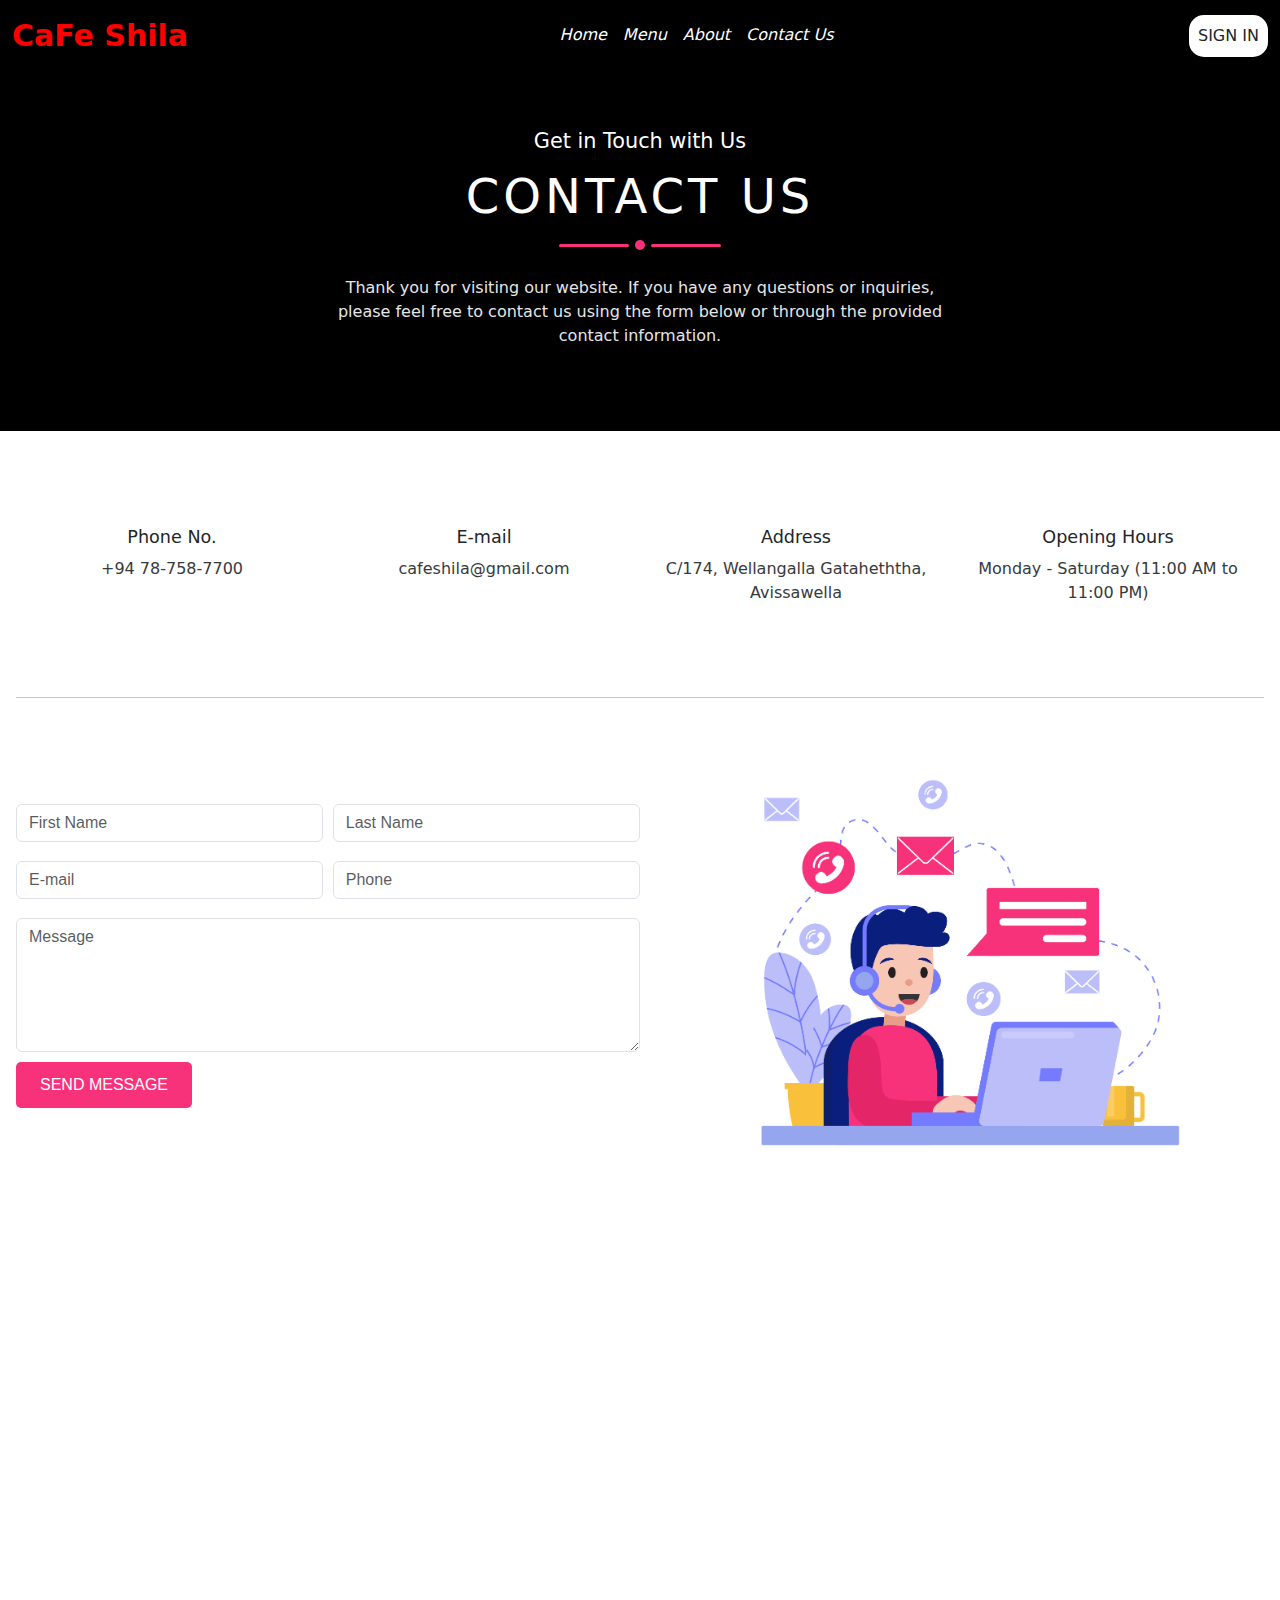
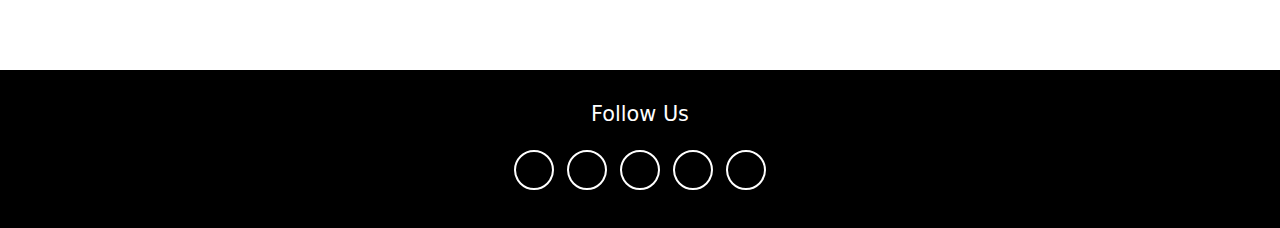
<file: contact.html>
<html>
  <head>
    <meta charset="utf-8">
    <meta http-equiv="X-UA-Compatible" content="IE=edge">
    <title></title>
    <meta name="description" content="">
    <meta name="viewport" content="width=device-width, initial-scale=1">
    <link rel="stylesheet" href="contact.css">
    <!-- Fontawesome icon -->
    <link rel="stylesheet" href="https://cdnjs.cloudflare.com/ajax/libs/font-awesome/5.15.1/css/all.min.css" integrity="sha512-+4zCK9k+qNFUR5X+cKL9EIR+ZOhtIloNl9GIKS57V1MyNsYpYcUrUeQc9vNfzsWfV28IaLL3i96P9sdNyeRssA==" crossorigin="anonymous" />
    <link href="https://cdn.jsdelivr.net/npm/bootstrap@5.0.2/dist/css/bootstrap.min.css" rel="stylesheet" >
  </head>
  <body>

    <nav class="navbar navbar-expand-lg navbar-dark" id="navbar">
      <div class="container-fluid">
        <a class="navbar-brand" href="#">CaFe Shila </a>
        <button class="navbar-toggler" type="button" data-bs-toggle="collapse" data-bs-target="#navbarSupportedContent">
          <span class="navbar-toggler-icon"></span>
        </button>
        <div class="collapse navbar-collapse" id="navbarSupportedContent">
          <ul class="navbar-nav mx-auto">
            <li class="nav-item">
              <a class="nav-link Active"  href="index.html"><em>Home</a></em>
            </li>
            <li class="nav-item">
              <a class="nav-link Active"  href="tekmenu.html"><em>Menu</a></em>
            </li>
            <li class="nav-item">
              <a class="nav-link"  href="About.html"><em>About</a></em>
            </li>
            <li class="nav-item">
              <a class="nav-link"  href="#"><em>Contact Us</a></em>
            </li>
            </ul>
            <button class="btn p-2 my-lg-0 my-2" onclick="window.location.href='login.html';" >SIGN IN</button>
        </div>
      </div>
    </nav>









    
    <section class = "contact-section">
      <div class = "contact-bg">
        <h3>Get in Touch with Us</h3>
        <h2>contact us</h2>
        <div class = "line">
          <div></div>
          <div></div>
          <div></div>
        </div>
        <p class = "text">Thank you for visiting our website. If you have any questions or inquiries, please feel free to contact us using the form below or through the provided contact information.</p>
      </div>


      <div class = "contact-body">
        <div class = "contact-info">
          <div>
            <span><i class = "fas fa-mobile-alt"></i></span>
            <span>Phone No.</span>
            <span class = "text">+94 78-758-7700</span>
          </div>
          <div>
            <span><i class = "fas fa-envelope-open"></i></span>
            <span>E-mail</span>
            <span class = "text">cafeshila@gmail.com</span>
          </div>
          <div>
            <span><i class = "fas fa-map-marker-alt"></i></span>
            <span>Address</span>
            <span class = "text">C/174, Wellangalla Gataheththa, Avissawella</span>
          </div>
          <div>
            <span><i class = "fas fa-clock"></i></span>
            <span>Opening Hours</span>
            <span class = "text">Monday - Saturday (11:00 AM to 11:00 PM)</span>
          </div>
        </div>

        <div class = "contact-form">
          <form>
            <div>
              <input type = "text" class = "form-control" placeholder="First Name">
              <input type = "text" class = "form-control" placeholder="Last Name">
            </div>
            <div>
              <input type = "email" class = "form-control" placeholder="E-mail">
              <input type = "text" class = "form-control" placeholder="Phone">
            </div>
            <textarea rows = "5" placeholder="Message" class = "form-control"></textarea>
            <input type = "submit" class = "send-btn" value = "send message">
          </form>

          <div>
            <img src = "contact-png.png" alt = "">
          </div>
        </div>
      </div>

      <div class = "map">
        <iframe src="https://www.google.com/maps/embed?pb=!1m16!1m12!1m3!1d7920.984373798415!2d80.19852983549485!3d6.951120972196348!2m3!1f0!2f0!3f0!3m2!1i1024!2i768!4f13.1!2m1!1sc%2F174%2CWelangalla%2C%20Gataththa%2Cavissawella!5e0!3m2!1sen!2slk!4v1702917424016!5m2!1sen!2slk" width="100%" height="450" style="border:0;" allowfullscreen="" loading="lazy" referrerpolicy="no-referrer-when-downgrade"></iframe>
      </div>

      <div class = "contact-footer">
        <h3>Follow Us</h3>
        <div class = "social-links">
          <a href = "#" class = "fab fa-facebook-f"></a>
          <a href = "#" class = "fab fa-twitter"></a>
          <a href = "#" class = "fab fa-instagram"></a>
          <a href = "#" class = "fab fa-linkedin"></a>
          <a href = "#" class = "fab fa-youtube"></a>
        </div>
      </div>
    </section>

    
    <script src="https://cdn.jsdelivr.net/npm/@popperjs/core@2.9.2/dist/umd/popper.min.js" ></script>
    <script src="https://cdn.jsdelivr.net/npm/bootstrap@5.0.2/dist/js/bootstrap.min.js" ></script>
  </body>
</html>
</file>
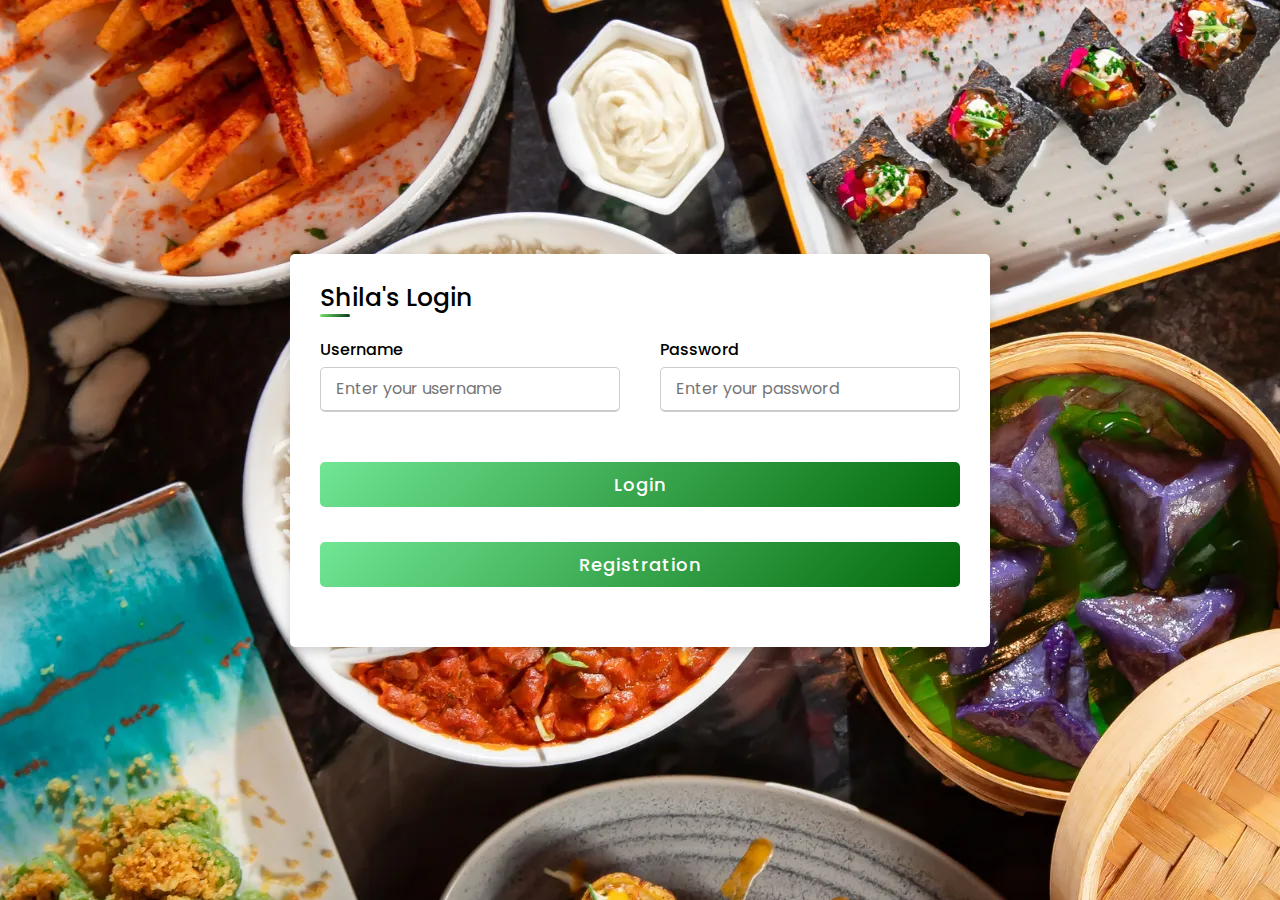
<file: Login.html>
<!DOCTYPE html>
<html lang="en">
<head>
  <meta charset="UTF-8">
  <meta name="viewport" content="width=device-width, initial-scale=1.0">
  <link rel="stylesheet" href="login.css">
  <style>
    /* Your CSS styles here */
  </style>
  <title>Login Page</title>
</head>
<body>
  <div class="container">
    <div class="title"> Shila's Login</div>
    <div class="content">
      <form method="post" action="Login1.php">
        <div class="user-details">
          <div class="input-box">
            <span class="details">Username</span>
            <input type="text" placeholder="Enter your username" required>
          </div>
          <div class="input-box">
            <span class="details">Password</span>
            <input type="password" placeholder="Enter your password" required>
          </div>
        </div>
        <div class="button">
          <input type="submit" value="Login">
        </div>
        
      </form>
    </div>
    <div class="button">
        <a href="Registration.html">
        <input type="submit" value="Registration"></a>
      </div>
  </div>
</body>
</html>
</file>
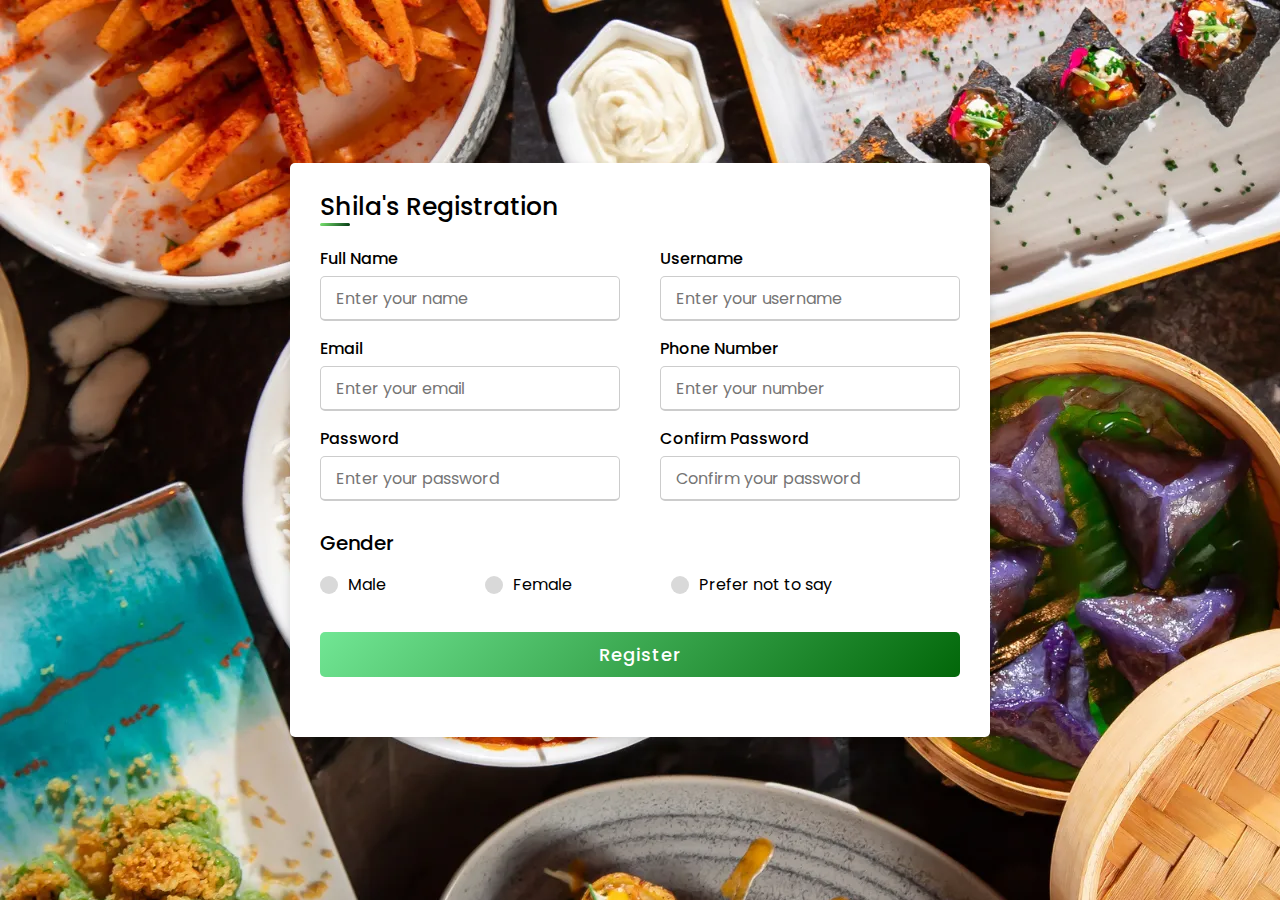
<file: Registration.html>
<!DOCTYPE html>
<!-- Designed by CodingLab - youtube.com/codinglabyt -->
<html lang="en" dir="ltr">

<head>
  <meta charset="UTF-8">
  <title>Responsive Registration Form | CodingLab </title>
  <link rel="stylesheet" href="login.css">
  <meta name="viewport" content="width=device-width, initial-scale=1.0">
</head>

<body>
  <div class="container">
    <div class="title">Shila's Registration</div>
    <div class="content">
      <form id="registrationForm" method="post" action="register.php">
        <div class="user-details">
          <div class="input-box">
            <span class="details">Full Name</span>
            <input type="text" placeholder="Enter your name" required>
          </div>
          <div class="input-box">
            <span class="details">Username</span>
            <input type="text" placeholder="Enter your username" required>
          </div>
          <div class="input-box">
            <span class="details">Email</span>
            <input type="email" placeholder="Enter your email" required>
          </div>
          <div class="input-box">
            <span class="details">Phone Number</span>
            <input type="text" placeholder="Enter your number" required>
          </div>
          <div class="input-box">
            <span class="details">Password</span>
            <input type="password" id="password" placeholder="Enter your password" required>
          </div>
          <div class="input-box">
            <span class="details">Confirm Password</span>
            <input type="password" placeholder="Confirm your password" required>
          </div>
        </div>
        <div class="gender-details">
          <input type="radio" name="gender" id="dot-1">
          <input type="radio" name="gender" id="dot-2">
          <input type="radio" name="gender" id="dot-3">
          <span class="gender-title">Gender</span>
          <div class="category">
            <label for="dot-1">
              <span class="dot one"></span>
              <span class="gender">Male</span>
            </label>
            <label for="dot-2">
              <span class="dot two"></span>
              <span class="gender">Female</span>
            </label>
            <label for="dot-3">
              <span class="dot three"></span>
              <span class="gender">Prefer not to say</span>
            </label>
          </div>
        </div>
        <div class="button">
          <input type="submit" value="Register">
        </div>
      </form>
    </div>
  </div>

<!-- ... (previous HTML code) ... -->

<script>
  document.getElementById("registrationForm").addEventListener("submit", function (event) {
    var password = document.getElementById("password").value;
    var email = document.querySelector('input[type="email"]').value;

    // Check for common passwords
    var commonPasswords = ["password", "123456", "qwerty", "admin", "letmein"];
    if (commonPasswords.includes(password.toLowerCase())) {
      alert("Please choose a stronger password. Avoid common passwords.");
      event.preventDefault();
      return;
    }

    // Password strength checks
    if (password.length < 8) {
      alert("Password must be at least 8 characters long.");
      event.preventDefault();
      return;
    }

    // Check for at least one uppercase letter
    if (!/[A-Z]/.test(password)) {
      alert("Password must contain at least one uppercase letter.");
      event.preventDefault();
      return;
    }

    // Check for at least one lowercase letter
    if (!/[a-z]/.test(password)) {
      alert("Password must contain at least one lowercase letter.");
      event.preventDefault();
      return;
    }

    // Check for at least one digit
    if (!/\d/.test(password)) {
      alert("Password must contain at least one digit.");
      event.preventDefault();
      return;
    }

    // Check for at least one special character
    if (!/[!@#$%^&*(),.?":{}|<>]/.test(password)) {
      alert("Password must contain at least one special character.");
      event.preventDefault();
      return;
    }

    // If all checks pass, the form will be submitted.
  });
</script>

<!-- ... (remaining HTML code) ... -->


</body>

</html>
</file>
<file: contact.css>
#navbar{
    position:sticky;
    top: 0;
    left:o;
    z-index:100;
    background:black;
    
}
.navbar .navbar-brand{
    font-size:30px;
    font-weight:700;
    color:red !important;
    
}
#navbarSupportedContent a{
    color: #fff;
    border-bottom: 2px solid transparent;
}
#navbarSupportedContent a:hover{
    color: red;
    border-bottom:2px solid rgb(232, 40, 40);
}
#navbarSupportedContent button{
    background:#fff ;
    border-radius:15px ;
}
.cart_icon{
    margin-right: 20px;
    
}






@import url('https://fonts.googleapis.com/css2?family=Open+Sans:wght@300;400;600;700;800&display=swap');

*{
    box-sizing: border-box;
    padding: 0;
    margin: 0;
}
body{
    font-family: 'Open Sans', sans-serif;
    line-height: 1.5;
}
.contact-bg{
    height: 40vh;
    background-color: black;
    background-position: 50% 100%;
    background-repeat: no-repeat;
    background-attachment: fixed;
    text-align: center;
    color: #fff;
    display: flex;
    flex-direction: column;
    justify-content: center;
    align-items: center;
}
.contact-bg h3{
    font-size: 1.3rem;
    font-weight: 400;
}
.contact-bg h2{
    font-size: 3rem;
    text-transform: uppercase;
    padding: 0.4rem 0;
    letter-spacing: 4px;
}
.line div{
    margin: 0 0.2rem;
}
.line div:nth-child(1),
.line div:nth-child(3){
    height: 3px;
    width: 70px;
    background: #f7327a;
    border-radius: 5px;
}
.line{
    display: flex;
    align-items: center;
}
.line div:nth-child(2){
    width: 10px;
    height: 10px;
    background: #f7327a;
    border-radius: 50%;
}
.text{
    font-weight: 300;
    opacity: 0.9;
}
.contact-bg .text{
    margin: 1.6rem 0;
}
.contact-body{
    max-width: 1320px;
    margin: 0 auto;
    padding: 0 1rem;
}
.contact-info{
    margin: 2rem 0;
    text-align: center;
    padding: 2rem 0;
}
.contact-info span{
    display: block;
}
.contact-info div{
    margin: 0.8rem 0;
    padding: 1rem;
}
.contact-info span .fas{
    font-size: 2rem;
    padding-bottom: 0.9rem;
    color: #f7327a;
}
.contact-info div span:nth-child(2){
    font-weight: 500;
    font-size: 1.1rem;
}
.contact-info .text{
    padding-top: 0.4rem;
}
.contact-form{
    padding: 2rem 0;
    border-top: 1px solid #c7c7c7;
}
.contact-form form{
    padding-bottom: 1rem;
}
.form-control{
    width: 100%;
    border: 1.5px solid #c7c7c7;
    border-radius: 5px;
    padding: 0.7rem;
    margin: 0.6rem 0;
    font-family: 'Open Sans', sans-serif;
    font-size: 1rem;
    outline: 0;
}
.form-control:focus{
    box-shadow: 0 0 6px -3px rgba(48, 48, 48, 1);
}
.contact-form form div{
    display: grid;
    grid-template-columns: repeat(2, 1fr);
    column-gap: 0.6rem;
}
.send-btn{
    font-family: 'Open Sans', sans-serif;
    font-size: 1rem;
    text-transform: uppercase;
    color: #fff;
    background: #f7327a;
    border: none;
    border-radius: 5px;
    padding: 0.7rem 1.5rem;
    cursor: pointer;
    transition: all 0.4s ease;
}
.send-btn:hover{
    opacity: 0.8;
}
.contact-form > div img{
    width: 85%;
}
.contact-form > div{
    margin: 0 auto;
    text-align: center;
}
.contact-footer{
    padding: 2rem 0;
    background: #000;
}
.contact-footer h3{
    font-size: 1.3rem;
    color: #fff;
    margin-bottom: 1rem;
    text-align: center;
}
.social-links{
    display: flex;
    justify-content: center;
}
.social-links a{
    text-decoration: none;
    width: 40px;
    height: 40px;
    color: #fff;
    border: 2px solid #fff;
    border-radius: 50%;
    display: flex;
    justify-content: center;
    align-items: center;
    margin: 0.4rem;
    transition: all 0.4s ease;
}
.social-links a:hover{
    color: #f7327a;
    border-color: #f7327a;
}

@media screen and (min-width: 768px){
    .contact-bg .text{
        width: 70%;
        margin-left: auto;
        margin-right: auto;
    }
    .contact-info{
        display: grid;
        grid-template-columns: repeat(2, 1fr);
    }
}

@media screen and (min-width: 992px){
    .contact-bg .text{
        width: 50%;
    }
    .contact-form{
        display: grid;
        grid-template-columns: repeat(2, 1fr);
        align-items: center;
    }
}

@media screen and (min-width: 1200px){
    .contact-info{
        grid-template-columns: repeat(4, 1fr);
    }
}
</file>
<file: login.css>
@import url('https://fonts.googleapis.com/css2?family=Poppins:wght@200;300;400;500;600;700&display=swap');
*{
  margin: 0;
  padding: 0;
  box-sizing: border-box;
  font-family: 'Poppins',sans-serif;
}
body{
  height: 100vh;
  display: flex;
  justify-content: center;
  align-items: center;
  padding: 10px;
  background-image: url(bg1.webp);
}
.container{
  max-width: 700px;
  width: 100%;
  background-color: #fff;
  padding: 25px 30px;
  border-radius: 5px;
  box-shadow: 0 5px 10px rgba(0,0,0,0.15);
}
.container .title{
  font-size: 25px;
  font-weight: 500;
  position: relative;
}
.container .title::before{
  content: "";
  position: absolute;
  left: 0;
  bottom: 0;
  height: 3px;
  width: 30px;
  border-radius: 5px;
  background: linear-gradient(135deg, #7be671, #013511);
}
.content form .user-details{
  display: flex;
  flex-wrap: wrap;
  justify-content: space-between;
  margin: 20px 0 12px 0;
}
form .user-details .input-box{
  margin-bottom: 15px;
  width: calc(100% / 2 - 20px);
}
form .input-box span.details{
  display: block;
  font-weight: 500;
  margin-bottom: 5px;
}
.user-details .input-box input{
  height: 45px;
  width: 100%;
  outline: none;
  font-size: 16px;
  border-radius: 5px;
  padding-left: 15px;
  border: 1px solid #ccc;
  border-bottom-width: 2px;
  transition: all 0.3s ease;
}
.user-details .input-box input:focus,
.user-details .input-box input:valid{
  border-color: #025417;
}
 form .gender-details .gender-title{
  font-size: 20px;
  font-weight: 500;
 }
 form .category{
   display: flex;
   width: 80%;
   margin: 14px 0 ;
   justify-content: space-between;
 }
 form .category label{
   display: flex;
   align-items: center;
   cursor: pointer;
 }
 form .category label .dot{
  height: 18px;
  width: 18px;
  border-radius: 50%;
  margin-right: 10px;
  background: #d9d9d9;
  border: 5px solid transparent;
  transition: all 0.3s ease;
}
 #dot-1:checked ~ .category label .one,
 #dot-2:checked ~ .category label .two,
 #dot-3:checked ~ .category label .three{
   background: #035b13;
   border-color: #d9d9d9;
 }
 form input[type="radio"]{
   display: none;
 }
 .button{
   height: 45px;
   margin: 35px 0
 }
 .button input{
   height: 100%;
   width: 100%;
   border-radius: 5px;
   border: none;
   color: #fff;
   font-size: 18px;
   font-weight: 500;
   letter-spacing: 1px;
   cursor: pointer;
   transition: all 0.3s ease;
   background: linear-gradient(135deg, #71e694, #026709);
 }
 .button input:hover{
  /* transform: scale(0.99); */
  background: linear-gradient(-135deg, #71e682, #026917);
  }
 @media(max-width: 584px){
 .container{
  max-width: 100%;
}
form .user-details .input-box{
    margin-bottom: 15px;
    width: 100%;
  }
  form .category{
    width: 100%;
  }
  .content form .user-details{
    max-height: 300px;
    overflow-y: scroll;
  }
  .user-details::-webkit-scrollbar{
    width: 5px;
  }
  }
  @media(max-width: 459px){
  .container .content .category{
    flex-direction: column;
  }
}
</file>
